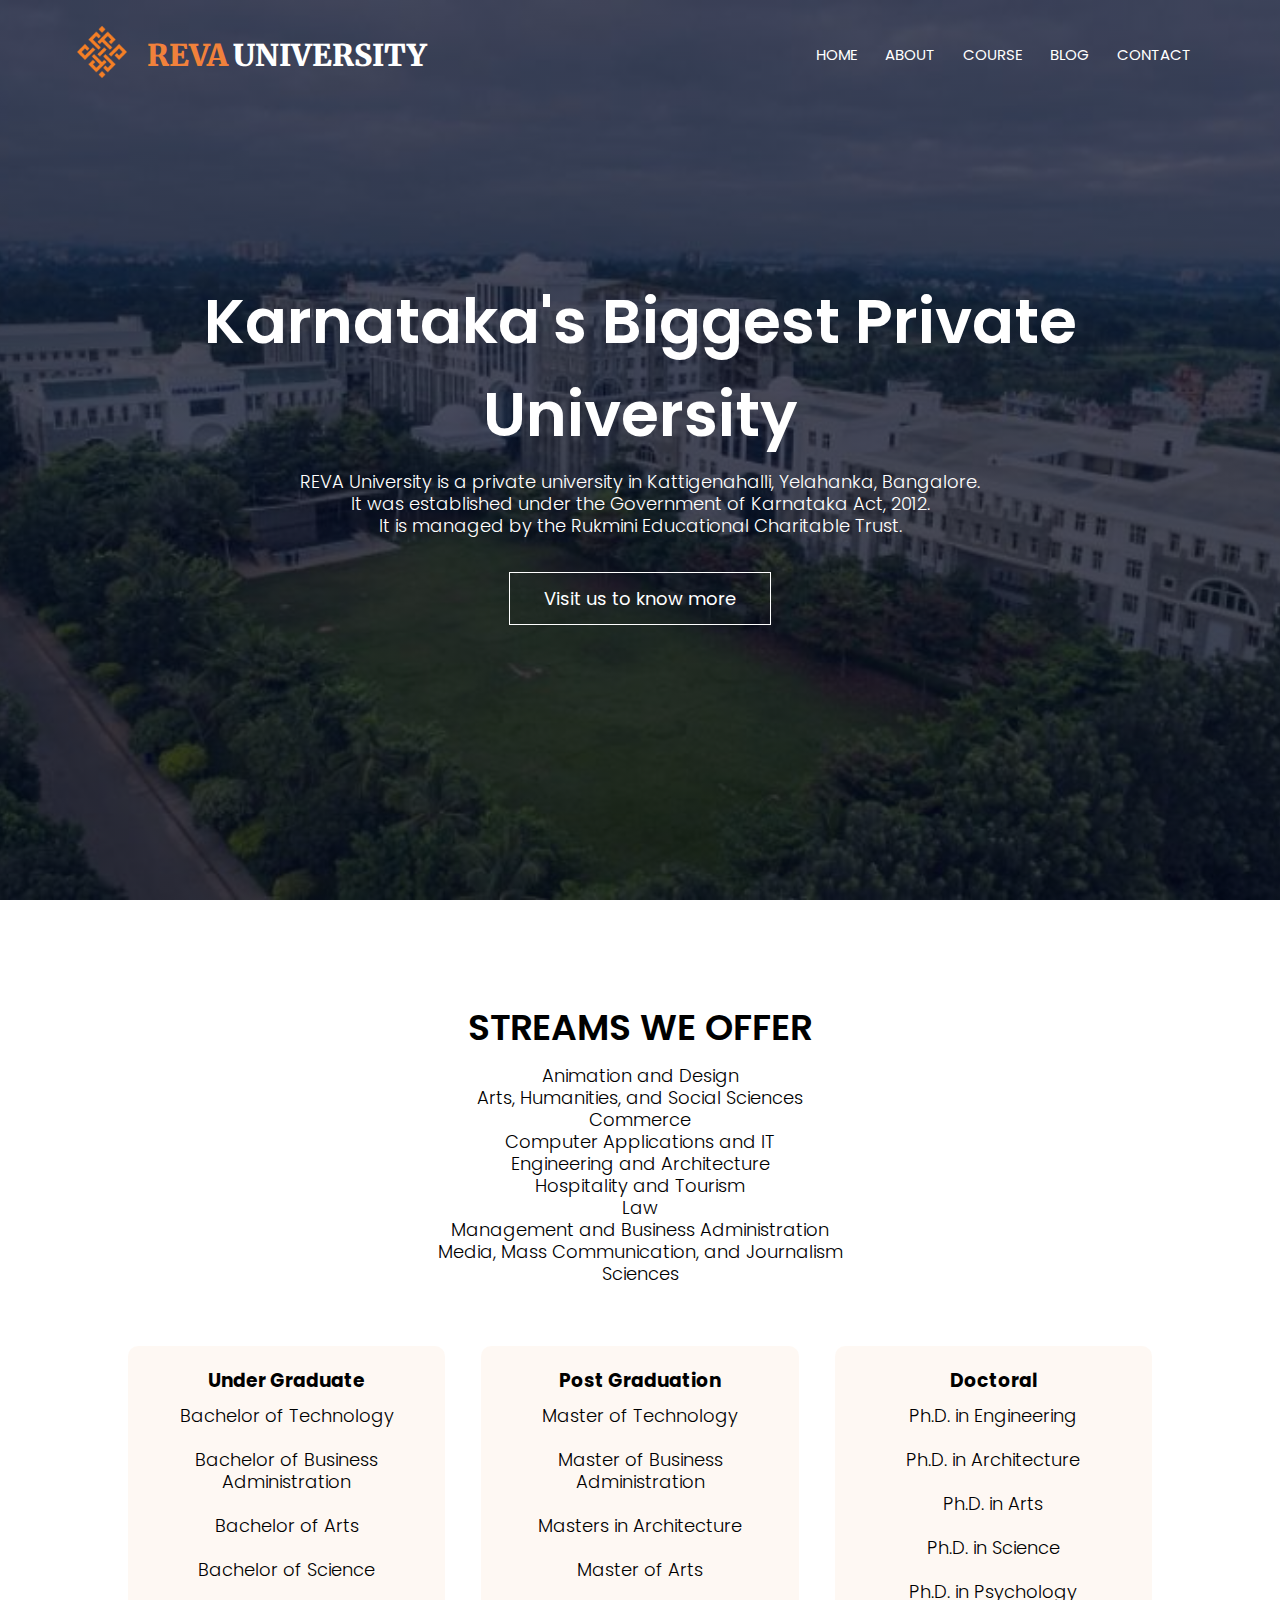
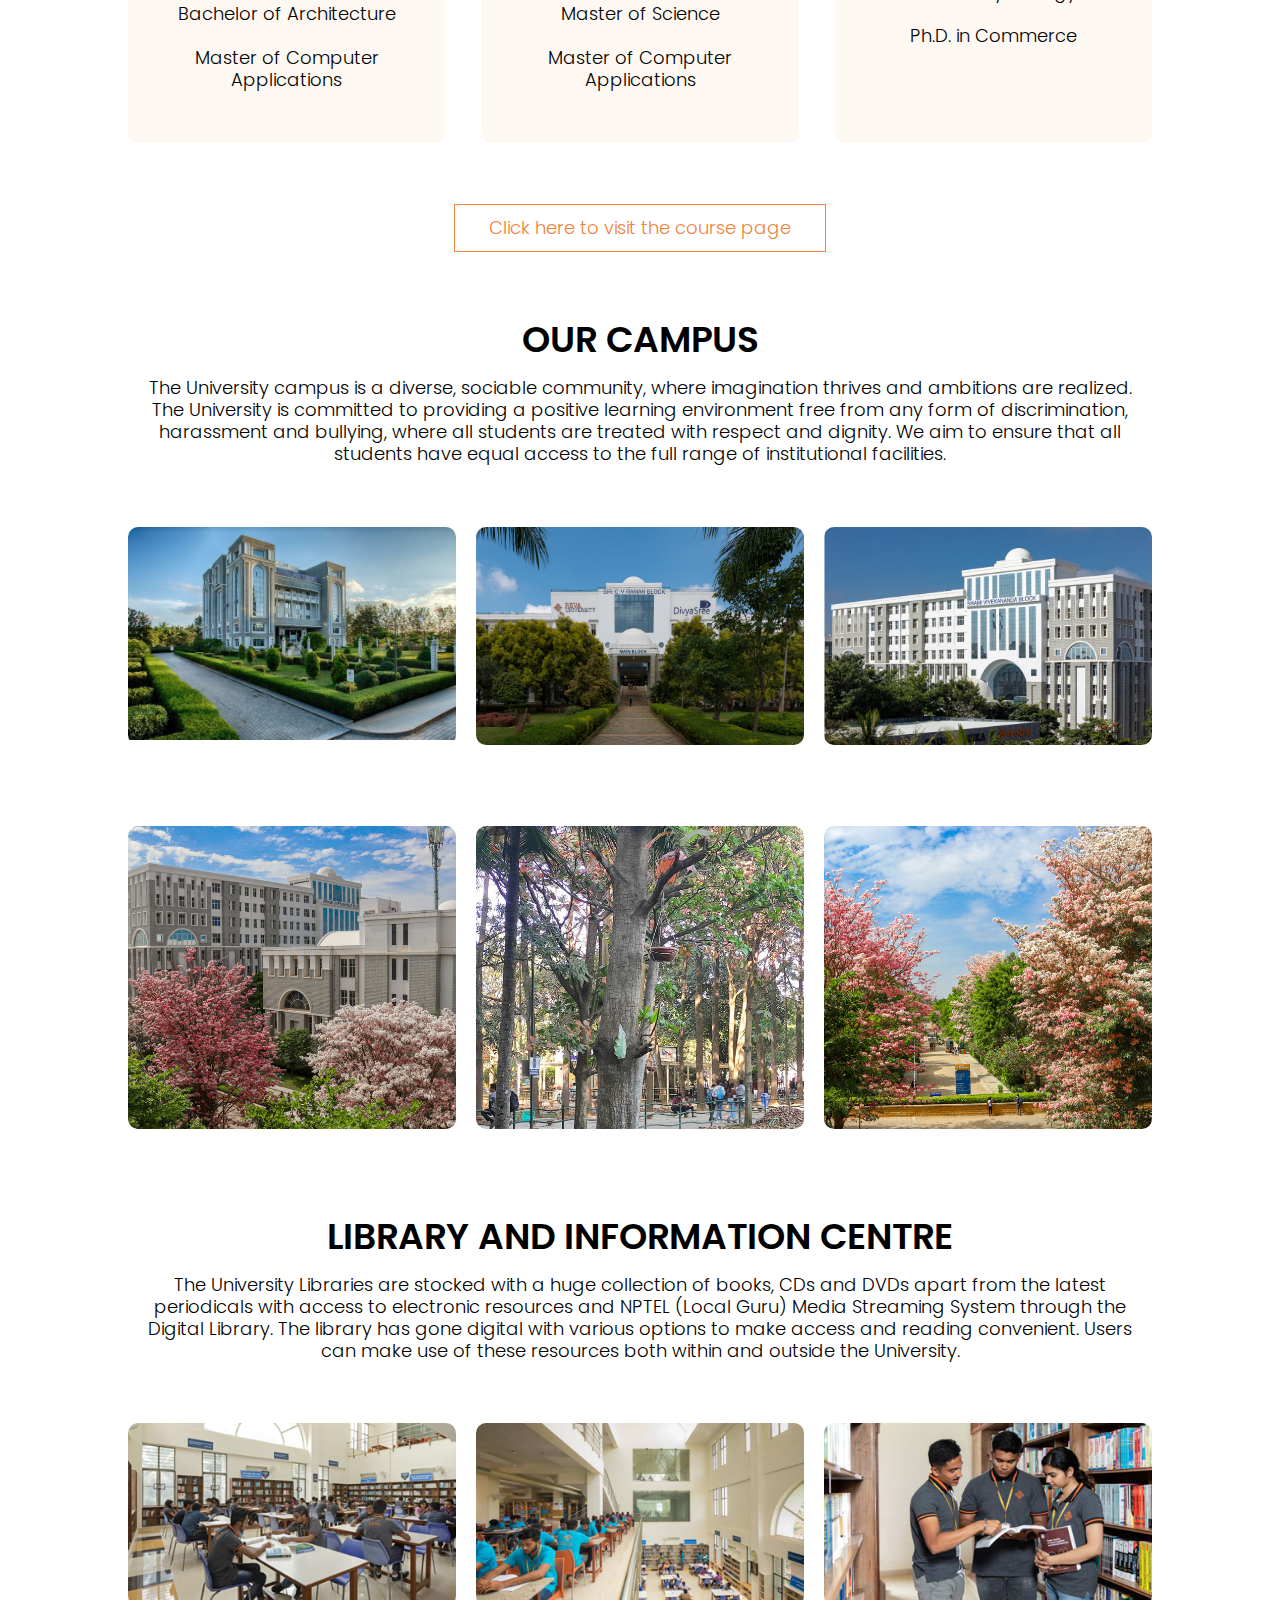
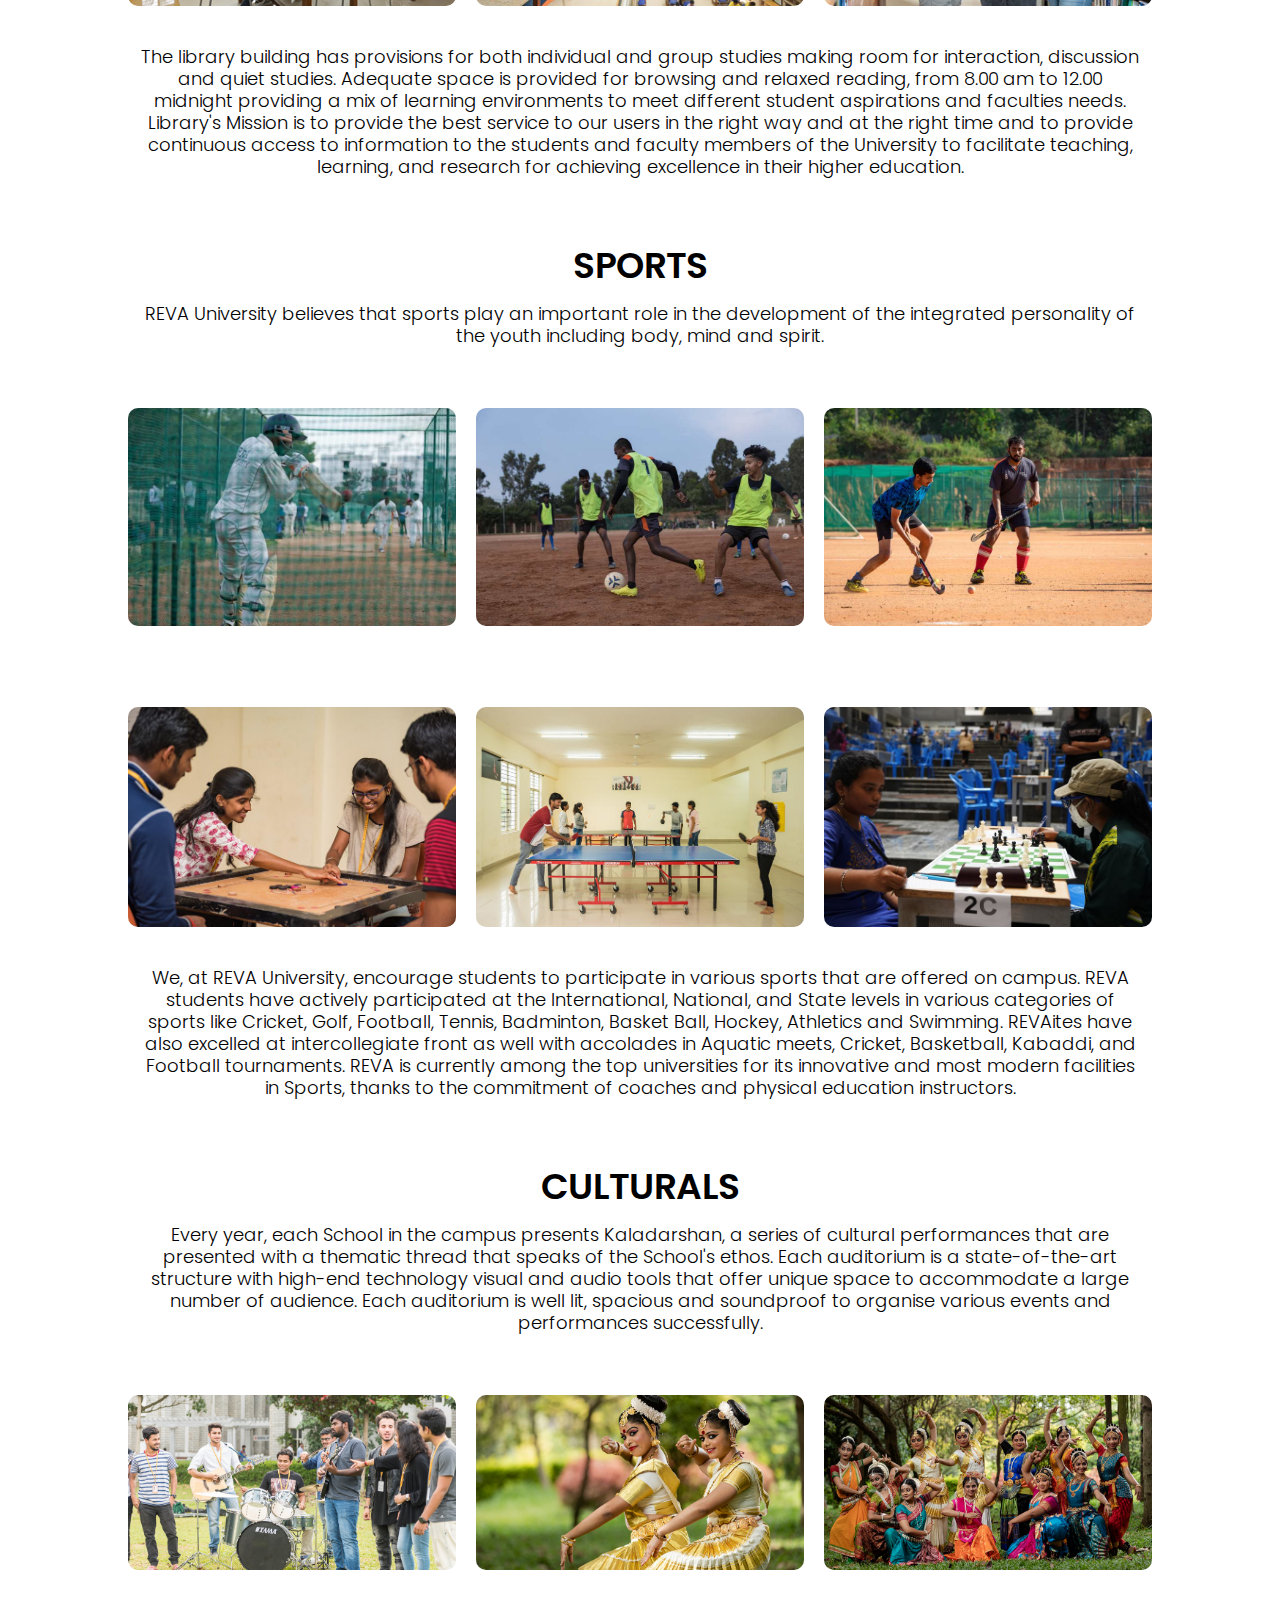
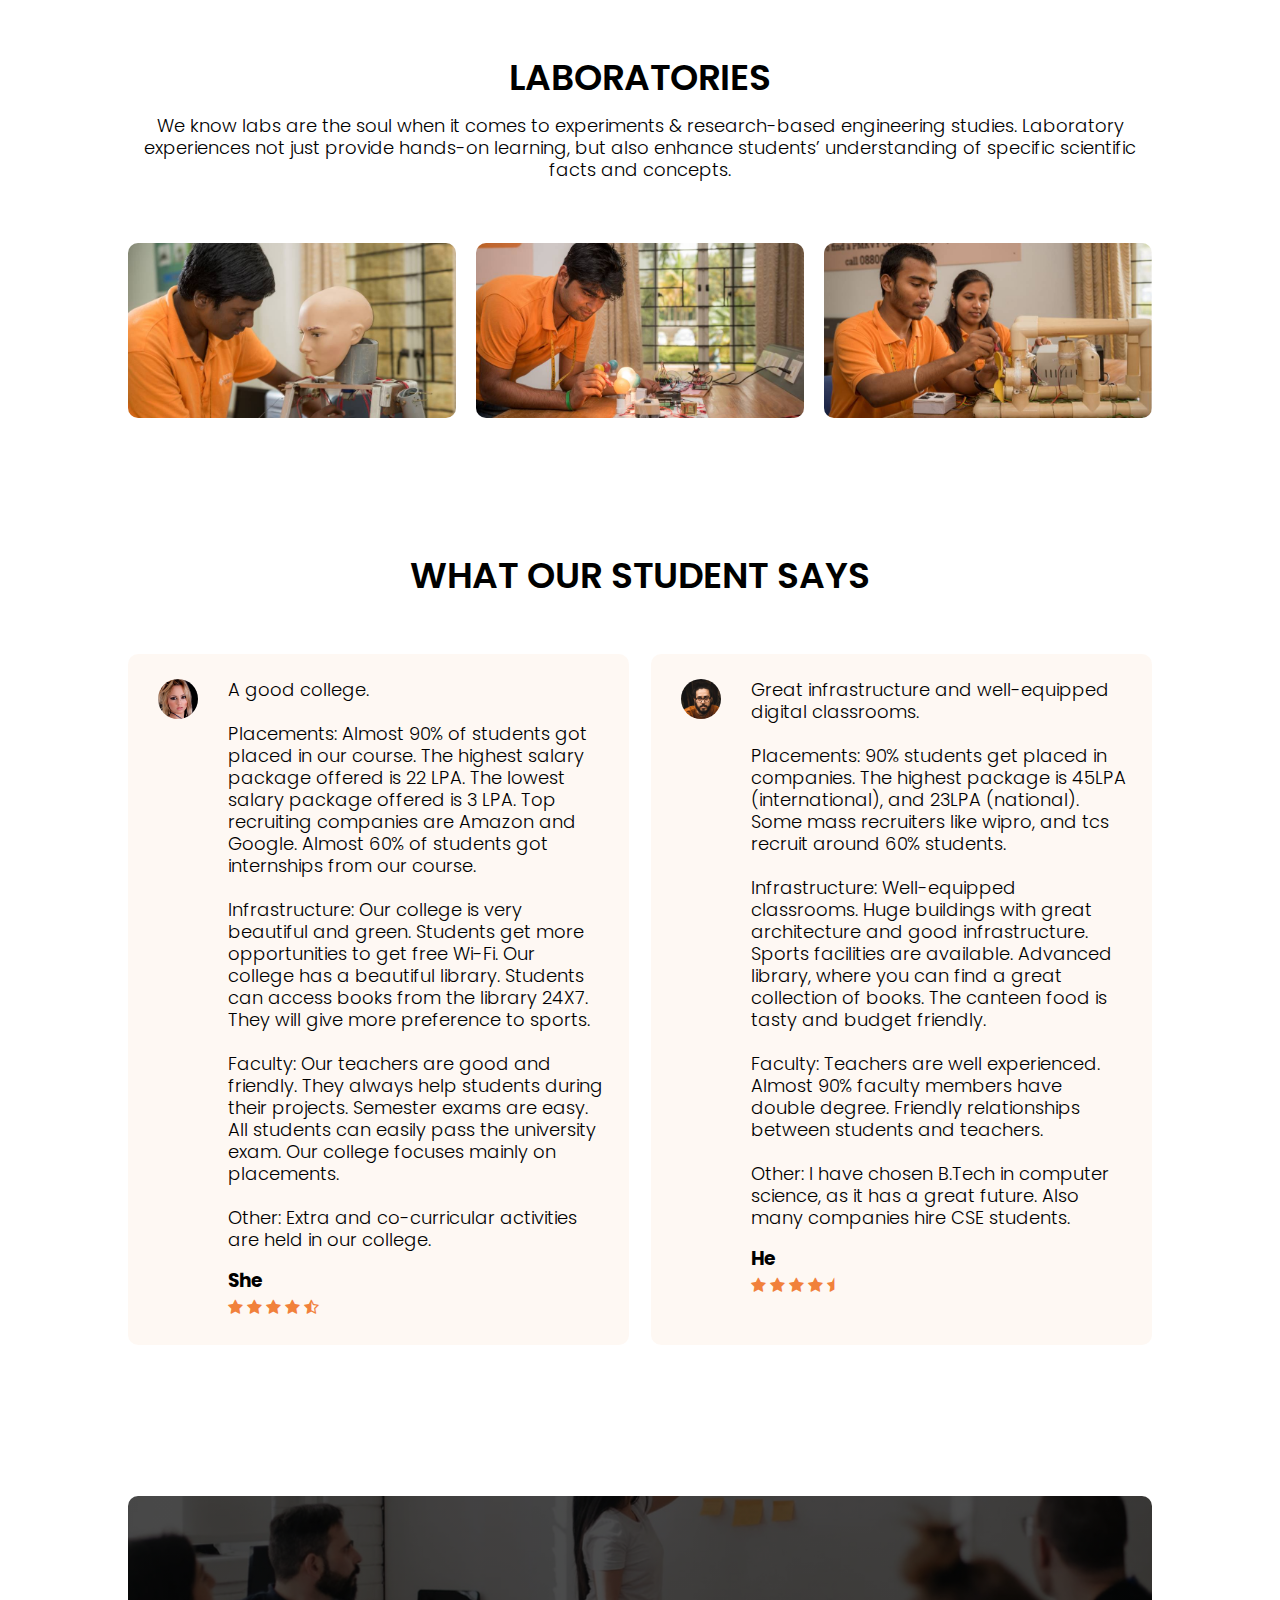
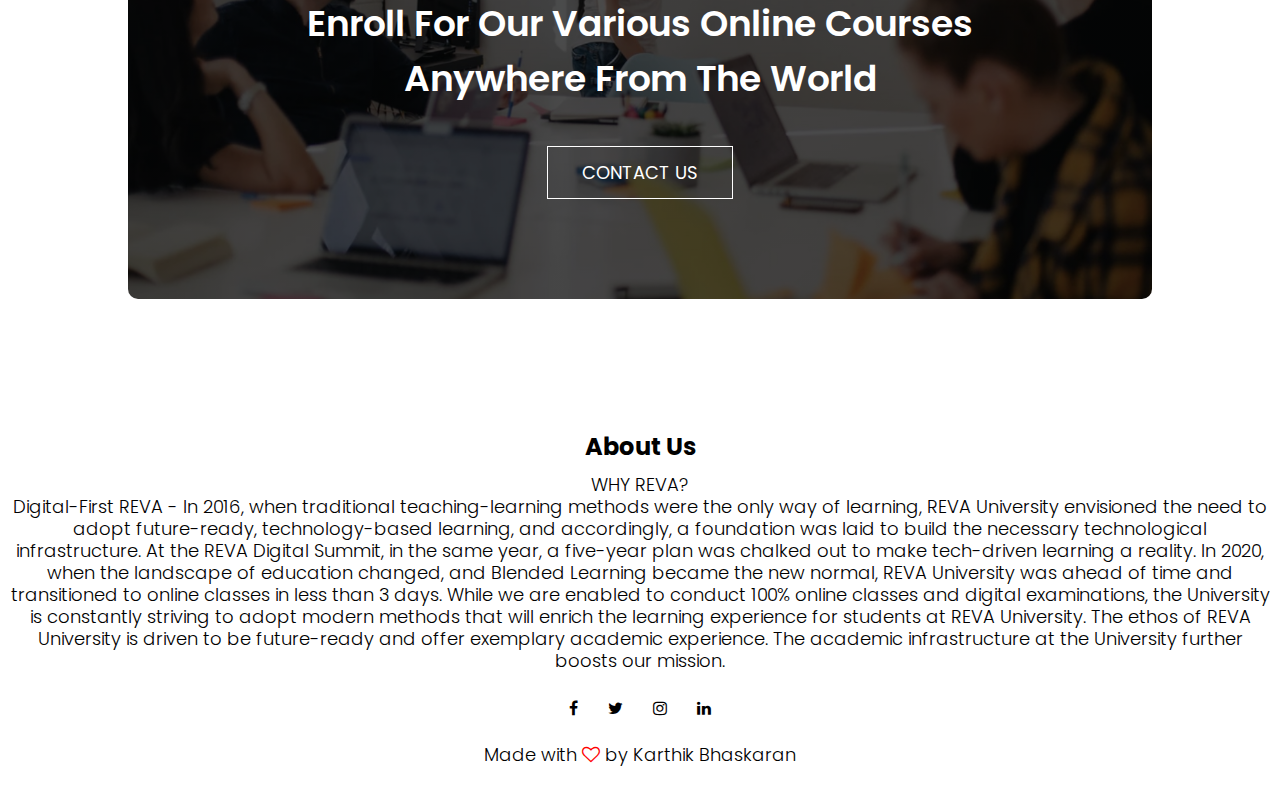
<file: index.html>
<!DOCTYPE html>
<html lang="en">
<head>
  <meta charset="UTF-8">
  <meta http-equiv="X-UA-Compatible" content="IE=edge">
  <meta name="viewport" content="width=device-width, initial-scale=1.0">
  <title>REVA UNIVERSITY</title>
  <link rel="stylesheet" href="style.css"> 
  <link rel="icon" href="./images/favicon.ico">
  <link rel="preconnect" href="https://fonts.googleapis.com">
  <link rel="preconnect" href="https://fonts.gstatic.com" crossorigin>
  <link href="https://fonts.googleapis.com/css2?family=Poppins:wght@100;300;400;600;700&display=swap" rel="stylesheet">
  <link href="https://fonts.googleapis.com/css2?family=Merriweather:wght@700&family=Poppins:wght@100;300;400;600;700&display=swap" rel="stylesheet">
  <link rel="stylesheet" href="https://stackpath.bootstrapcdn.com/font-awesome/4.7.0/css/font-awesome.min.css">
</head>

<body>


<!-------------SECTION 1 HOME PAGE------------->

  <section class="header"> 
    <nav>
      <a href="index.html"><img src="images/logo1.png" alt="logo"></a>

      <div>
        <a  class="ru" href=""><p  class="ru">REVA<span>UNIVERSITY</span></p></a>
      </div>

      <div class="nav-links" id="navLinks">
        <i class="fa fa-times" onclick="hideMenu()"></i>
        <ul>
          <li><a href="index.html">HOME</a></li>
          <li><a href="about.html">ABOUT</a></li>
          <li><a href="course.html">COURSE</a></li>
          <li><a href="blog.html">BLOG</a></li>
          <li><a href="contact.html">CONTACT</a></li>
        </ul>
      </div>

      <i class="fa fa-bars" onclick="showMenu()"></i>
    </nav>

    <div class="text-box">
      <h1>Karnataka's Biggest Private University</h1>
      <p>
        REVA University is a private university in Kattigenahalli, Yelahanka, Bangalore. 
        <br> 
        It was established under the Government of Karnataka Act, 2012. 
        <br> 
        It is managed by the Rukmini Educational Charitable Trust.
      </p>
      <br>
      <a href="https://www.reva.edu.in/?utm_source=Google&utm_medium=Local+Listing&utm_campaign=Website" class="hero-btn">Visit us to know more</a>
    </div>

  </section>


<!-------------SECTION 2 COURSE------------->

  <section class="stream">
    <h1>STREAMS WE OFFER</h1>
    <p>	Animation and Design <br>	
      Arts, Humanities, and Social Sciences	<br>
      Commerce	<br>
      Computer Applications and IT	<br>
      Engineering and Architecture	<br>
      Hospitality and Tourism	<br>
      Law	<br>
      Management and Business Administration	<br>
      Media, Mass Communication, and Journalism	<br>
      Sciences</p>

      <div class="row">

        <div class="stream-col">
          <h3>Under Graduate</h3>
          <p>
            Bachelor of Technology <br><br>
            Bachelor of Business Administration <br><br>
            Bachelor of Arts <br><br>
            Bachelor of Science <br><br>
            Bachelor of Architecture <br><br>
            Master of Computer Applications
          </p>
        </div>

        <div class="stream-col">
          <h3>Post Graduation</h3>
          <p>
            Master of Technology <br><br>
            Master of Business Administration <br><br>
            Masters in Architecture <br><br>
            Master of Arts <br><br>
            Master of Science <br><br>
            Master of Computer Applications <br><br>
        </div>

        <div class="stream-col">
          <h3>Doctoral</h3>
          <p>
            Ph.D. in Engineering <br><br>
            Ph.D. in Architecture <br><br>
            Ph.D. in Arts <br><br>
            Ph.D. in Science <br><br>
            Ph.D. in Psychology <br><br>
            Ph.D. in Commerce <br> <br> <br>
          </p>
        </div>

      </div>
      
      <p>
        <a href="https://www.reva.edu.in/course-list/undergraduate-programmes" class="hero-btn red-btn">Click here to visit the course page</a>
      </p>

  </section>


<!-------------SECTION 3 CAMPUS------------->

  <section class="campus">
    <h1>OUR CAMPUS</h1>
    <p>
      The University campus is a diverse, sociable community, where imagination thrives and ambitions are realized.
      The University is committed to providing a positive learning environment free from any form of discrimination, harassment and bullying, where all students are treated with respect and dignity. 
      We aim to ensure that all students have equal access to the full range of institutional facilities.
    </p>

    <div class="row">

      <div class="campus-col">
        <img src="images/admblock.jpg" alt="Administration Block">
        <div class="layer">
          <h3>
            Administration Block
          </h3>
        </div>

      </div>

      <div class="campus-col">
        <img src="images/cvblock.jpg" alt="CV Raman Block">
        <div class="layer">
        <h3>
          CV Raman Block
        </h3>
        </div>
      </div>

      <div class="campus-col">
        <img src="images/svblock.jpg" alt="SV Blockk">
        <div class="layer">
        <h3>
          Swami Vivekananda Block
        </h3>
        </div>
      </div>

    </div>

    <div class="row">
      <div class="campus-col">
        <img src="images/infra.jpg">
        <div class="layer"></div>
      </div>

      <div class="campus-col">
        <img src="images/infra1.jpg">
        <div class="layer"></div>
      </div>

      <div class="campus-col">
        <img src="images/infra2.jpg">
        <div class="layer"> </div>
      </div>

    </div>

  </section>


<!-------------SECTION 4 FACILITIES------------->

  <section class="library">
    <h1>LIBRARY AND INFORMATION CENTRE</h1>
    <p>
      The University Libraries are stocked with a huge collection of books, CDs and DVDs apart from the latest periodicals with access to electronic resources and NPTEL (Local Guru) Media Streaming System through the Digital Library. The library has gone digital with various options to make access and reading convenient. Users can make use of these resources both within and outside the University.
    </p>
 
    <div class="row">
      <div class="library-col">
        <img src="images/library.jpg">
        <div class="layer">
        </div>
      </div>
  
      <div class="library-col">
        <img src="images/library1.jpg">
        <div class="layer">
        </div>
      </div>
  
      <div class="library-col">
        <img src="images/library2.jpg">
        <div class="layer">
        </div>
      </div>

    </div>
    <p>
      The library building has provisions for both individual and group studies making room for interaction, discussion and quiet studies. Adequate space is provided for browsing and relaxed reading, from 8.00 am to 12.00 midnight providing a mix of learning environments to meet different student aspirations and faculties needs.   Library's Mission is to provide the best service to our users in the right way and at the right time and to provide continuous access to information to the students and faculty members of the University to facilitate teaching, learning, and research for achieving excellence in their higher education.
    </p>

  </section>


<!-------------SECTION 5  OUTDOOR SPORTS------------->

  <section class="campus">
    <h1>SPORTS</h1>
    <p>
      REVA University believes that sports play an important role in the development of the integrated personality of the youth including body, mind and spirit.
    </p>

    <div class="row">

      <div class="sports-col">
        <img src="images/cricket.jpg">
        <div class="layer">
          <h3>
            CRICKET
          </h3>
        </div>
      </div>

      <div class="campus-col">
        <img src="images/football.jpg">
        <div class="layer">
        <h3>
          FOOTBALL
        </h3>
        </div>
      </div>

      <div class="campus-col">
        <img src="images/hockey.jpg">
        <div class="layer">
        <h3>
          HOCKEY
        </h3>
        </div>
      </div>

    </div>


<!-------------SECTION 5 INDOOR SPORTS------------->

    <div class="row">
      <div class="sports-col">
        <img src="images/carrom.png">
        <div class="layer">
          <h3>
            CARROM
          </h3>
        </div>
      </div>

      <div class="campus-col">
        <img src="images/tabletennis.png">
        <div class="layer">
        <h3>
          TABLE TENNIS
        </h3>
        </div>
      </div>

      <div class="campus-col">
        <img src="images/chess.jpg">
        <div class="layer">
        <h3>
          CHESS
        </h3>
        </div>

      </div>

    </div>

    <p>We, at REVA University, encourage students to participate in various sports that are offered on campus. REVA students have actively participated at the International, National, and State levels in various categories of sports like Cricket, Golf, Football, Tennis, Badminton, Basket Ball, Hockey, Athletics and Swimming. REVAites have also excelled at intercollegiate front as well with accolades in Aquatic meets, Cricket, Basketball, Kabaddi, and Football tournaments. REVA is currently among the top universities for its innovative and most modern facilities in Sports, thanks to the commitment of coaches and physical education instructors.</p>

  </section>


<!-------------SECTION 6 CULTURALS------------->

   <section class="culturals">
    <h1>CULTURALS</h1>
    <p>Every year, each School in the campus presents Kaladarshan, a series of cultural performances that are presented with a thematic thread that speaks of the School's ethos. Each auditorium is a state-of-the-art structure with high-end technology visual and audio tools that offer unique space to accommodate a large number of audience. Each auditorium is well lit, spacious and soundproof to organise various events and performances successfully.</p>

    <div class="row">

      <div class="culturals-col">
        <img src="images/cul.png">
        <div class="layer">
        </div></div>

      <div class="culturals-col">
        <img src="images/cul1.png">
        <div class="layer">
        </div></div>

      <div class="culturals-col">
        <img src="images/cul3.png">
        <div class="layer">
        </div></div>

    </div>

  </section>

  
<!-------------SECTION 7 LABORATORIES------------->

     <section class="labs">
      <h1>LABORATORIES</h1>
      <p>We know labs are the soul when it comes to experiments & research-based engineering studies. Laboratory experiences not just provide hands-on learning, but also enhance students’ understanding of specific scientific facts and concepts.</p>
  
      <div class="row">
  
        <div class="labs-col">
          <img src="images/lab.jpg">
          <div class="layer">
          </div></div>
  
        <div class="labs-col">
          <img src="images/lab1.jpg">
          <div class="layer">
          </div></div>
  
        <div class="labs-col">
          <img src="images/lab2.jpg">
          <div class="layer">
          </div></div>
      </div>

    </section>



<!-------------SECTION 8 TESTIMONIALS------------->

  <section class="testimonials"> 
    <h1>WHAT OUR STUDENT SAYS</h1>
    <div class="row">
      <div class="testimonials-col">
        <img src="images/user1.jpg">
        <div>
          <p>
            A good college. <br><br>

            Placements: Almost 90% of students got placed in our course. The highest salary package offered is 22 LPA. The lowest salary package offered is 3 LPA. Top recruiting companies are Amazon and Google. Almost 60% of students got internships from our course. <br><br>

            Infrastructure: Our college is very beautiful and green. Students get more opportunities to get free Wi-Fi. Our college has a beautiful library. Students can access books from the library 24X7. They will give more preference to sports. <br><br>

            Faculty: Our teachers are good and friendly. They always help students during their projects. Semester exams are easy. All students can easily pass the university exam. Our college focuses mainly on placements. <br><br>

            Other: Extra and co-curricular activities are held in our college.
          </p>
          <h3>She</h3>
          <i class="fa fa-star"></i>
          <i class="fa fa-star"></i>
          <i class="fa fa-star"></i>
          <i class="fa fa-star"></i>
          <i class="fa fa-star-half-o"></i>
        </div>

      </div>

      <div class="testimonials-col">
        <img src="images/user2.jpg">
        <div>
          <p>
            Great infrastructure and well-equipped digital classrooms. <br><br>

            Placements: 90% students get placed in companies. The highest package is 45LPA (international), and 23LPA (national). Some mass recruiters like wipro, and tcs recruit around 60% students. <br><br>
            
            Infrastructure: Well-equipped classrooms. Huge buildings with great architecture and good infrastructure. Sports facilities are available. Advanced library, where you can find a great collection of books. The canteen food is tasty and budget friendly.<br><br>
            
            Faculty: Teachers are well experienced. Almost 90% faculty members have double degree. Friendly relationships between students and teachers. <br><br>
            
            Other: I have chosen B.Tech in computer science, as it has a great future. Also many companies hire CSE students.
          </p>
          <h3>He</h3>
          <i class="fa fa-star"></i>
          <i class="fa fa-star"></i>
          <i class="fa fa-star"></i>
          <i class="fa fa-star"></i>
          <i class="fa fa-star-half"></i>
        </div>

      </div>
    
    </div>

  </section>


<!-------------SECTION 9 CALL TO ACTION------------->

  <section class="cta">
    <h1>Enroll For Our Various Online Courses <br> Anywhere From The World</h1>
    <a href="https://www.reva.edu.in/course-list/certification-programmes" class="hero-btn" >CONTACT US</a>
  </section>


<!-------------SECTION 10 FOOTER------------->

    <section class="footer">
      <h2>About Us</h2>
      <p>
        WHY REVA? <br>
        Digital-First REVA -
        In 2016, when traditional teaching-learning methods were the only way of learning, REVA University envisioned the need to adopt future-ready, technology-based learning, and accordingly, a foundation was laid to build the necessary technological infrastructure. At the REVA Digital Summit, in the same year, a five-year plan was chalked out to make tech-driven learning a reality. In 2020, when the landscape of education changed, and Blended Learning became the new normal, REVA University was ahead of time and transitioned to online classes in less than 3 days. While we are enabled to conduct 100% online classes and digital examinations, the University is constantly striving to adopt modern methods that will enrich the learning experience for students at REVA University. The ethos of REVA University is driven to be future-ready and offer exemplary academic experience. The academic infrastructure at the University further boosts our mission.
      </p>

      <div class="icons">
        <i class="fa fa-facebook"></i>
        <i class="fa fa-twitter"></i>
        <i class="fa fa-instagram"></i>
        <i class="fa fa-linkedin"></i>
      </div>

      <p>Made with <i class="fa fa-heart-o"></i> by Karthik Bhaskaran</p>
 
    </section>


<!----------JAVASCRIPT FOR TOGGLE MENU ------------->

  <script>

    var navLinks = document.getElementById("navLinks");

    function showMenu(){
      navLinks.style.right="0";
    }

    function hideMenu(){
      navLinks.style.right="-200px";
    }

  </script>


</body>

</html>
</file>
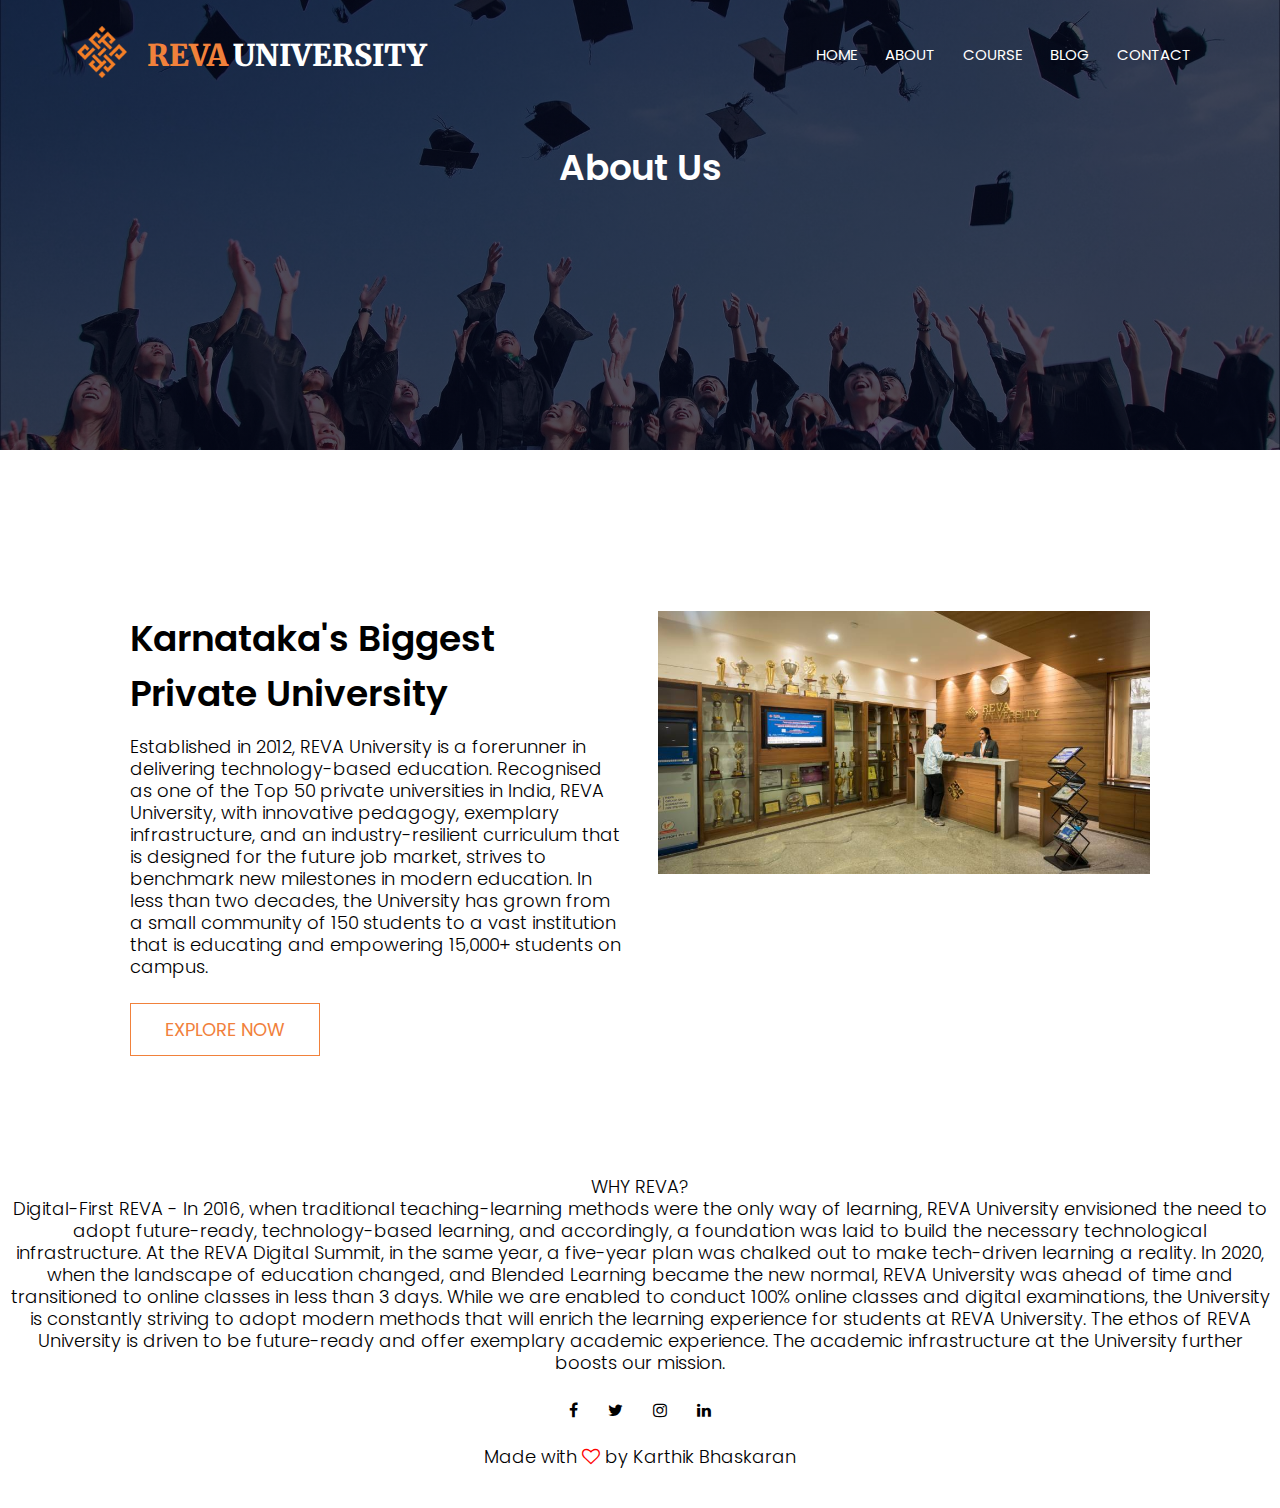
<file: about.html>
<!DOCTYPE html>
<html lang="en">
<head>
  <meta charset="UTF-8">
  <meta http-equiv="X-UA-Compatible" content="IE=edge">
  <meta name="viewport" content="width=device-width, initial-scale=1.0">
  <title>REVA UNIVERSITY</title>
  <link rel="stylesheet" href="style.css"> 
  <link rel="icon" href="./images/favicon.ico">
  <link rel="preconnect" href="https://fonts.googleapis.com">
  <link rel="preconnect" href="https://fonts.gstatic.com" crossorigin>
  <link href="https://fonts.googleapis.com/css2?family=Poppins:wght@100;300;400;600;700&display=swap" rel="stylesheet">
  <link href="https://fonts.googleapis.com/css2?family=Merriweather:wght@700&family=Poppins:wght@100;300;400;600;700&display=swap" rel="stylesheet">
  <link rel="stylesheet" href="https://stackpath.bootstrapcdn.com/font-awesome/4.7.0/css/font-awesome.min.css">
</head>

<body>


<!-------------SECTION 1 HOME PAGE------------->

  <section class="sub-header"> 
    <nav>
      <a href="index.html"><img src="images/logo1.png" alt="logo"></a>
      <div>
        <a  class="ru" href=""><p  class="ru">REVA<span>UNIVERSITY</span></p></a>
      </div>
      <div class="nav-links" id="navLinks">
        <i class="fa fa-times" onclick="hideMenu()"></i>
        <ul>
          <li><a href="index.html">HOME</a></li>
          <li><a href="about.html">ABOUT</a></li>
          <li><a href="course.html">COURSE</a></li>
          <li><a href="blog.html">BLOG</a></li>
          <li><a href="contact.html">CONTACT</a></li>
        </ul>
      </div>
      <i class="fa fa-bars" onclick="showMenu()"></i>
    </nav>
    <h1>About Us</h1>

  </section>


<!-------------ABOUT US PAGE------------->

    <section class="about-us">
      <div class="row">

        <div class="about-col">
          <h1>Karnataka's Biggest Private University</h1>
          <p>
            Established in 2012, REVA University is a forerunner in delivering technology-based education.
            Recognised as one of the Top 50 private universities in India, REVA University, with innovative pedagogy, exemplary infrastructure, and an industry-resilient curriculum that is designed for the future job market, strives to benchmark new milestones in modern education. In less than two decades, the University has grown from a small community of 150 students to a vast institution that is educating and empowering 15,000+ students on campus.
          </p>
          <a href="https://www.reva.edu.in/about-university" class="hero-btn red-btn">EXPLORE NOW</a>
        </div>

        <div class="about-col">
          <img src="images/about.jpg">
        </div>

      </div>

    </section>


<!-------------SECTION 10 FOOTER------------->

    <section class="footer">
      <h2></h2>
      <p>
        WHY REVA? <br>
        Digital-First REVA -
        In 2016, when traditional teaching-learning methods were the only way of learning, REVA University envisioned the need to adopt future-ready, technology-based learning, and accordingly, a foundation was laid to build the necessary technological infrastructure. At the REVA Digital Summit, in the same year, a five-year plan was chalked out to make tech-driven learning a reality. In 2020, when the landscape of education changed, and Blended Learning became the new normal, REVA University was ahead of time and transitioned to online classes in less than 3 days. While we are enabled to conduct 100% online classes and digital examinations, the University is constantly striving to adopt modern methods that will enrich the learning experience for students at REVA University. The ethos of REVA University is driven to be future-ready and offer exemplary academic experience. The academic infrastructure at the University further boosts our mission.
      </p>

      <div class="icons">
        <i class="fa fa-facebook"></i>
        <i class="fa fa-twitter"></i>
        <i class="fa fa-instagram"></i>
        <i class="fa fa-linkedin"></i>
      </div>

      <p>Made with <i class="fa fa-heart-o"></i> by Karthik Bhaskaran</p>
 
    </section>


<!----------JAVASCRIPT FOR TOGGLE MENU ------------->

  <script>

    var navLinks = document.getElementById("navLinks");

    function showMenu(){
      navLinks.style.right="0";
    }

    function hideMenu(){
      navLinks.style.right="-200px";
    }

  </script>


</body>

</html>
</file>
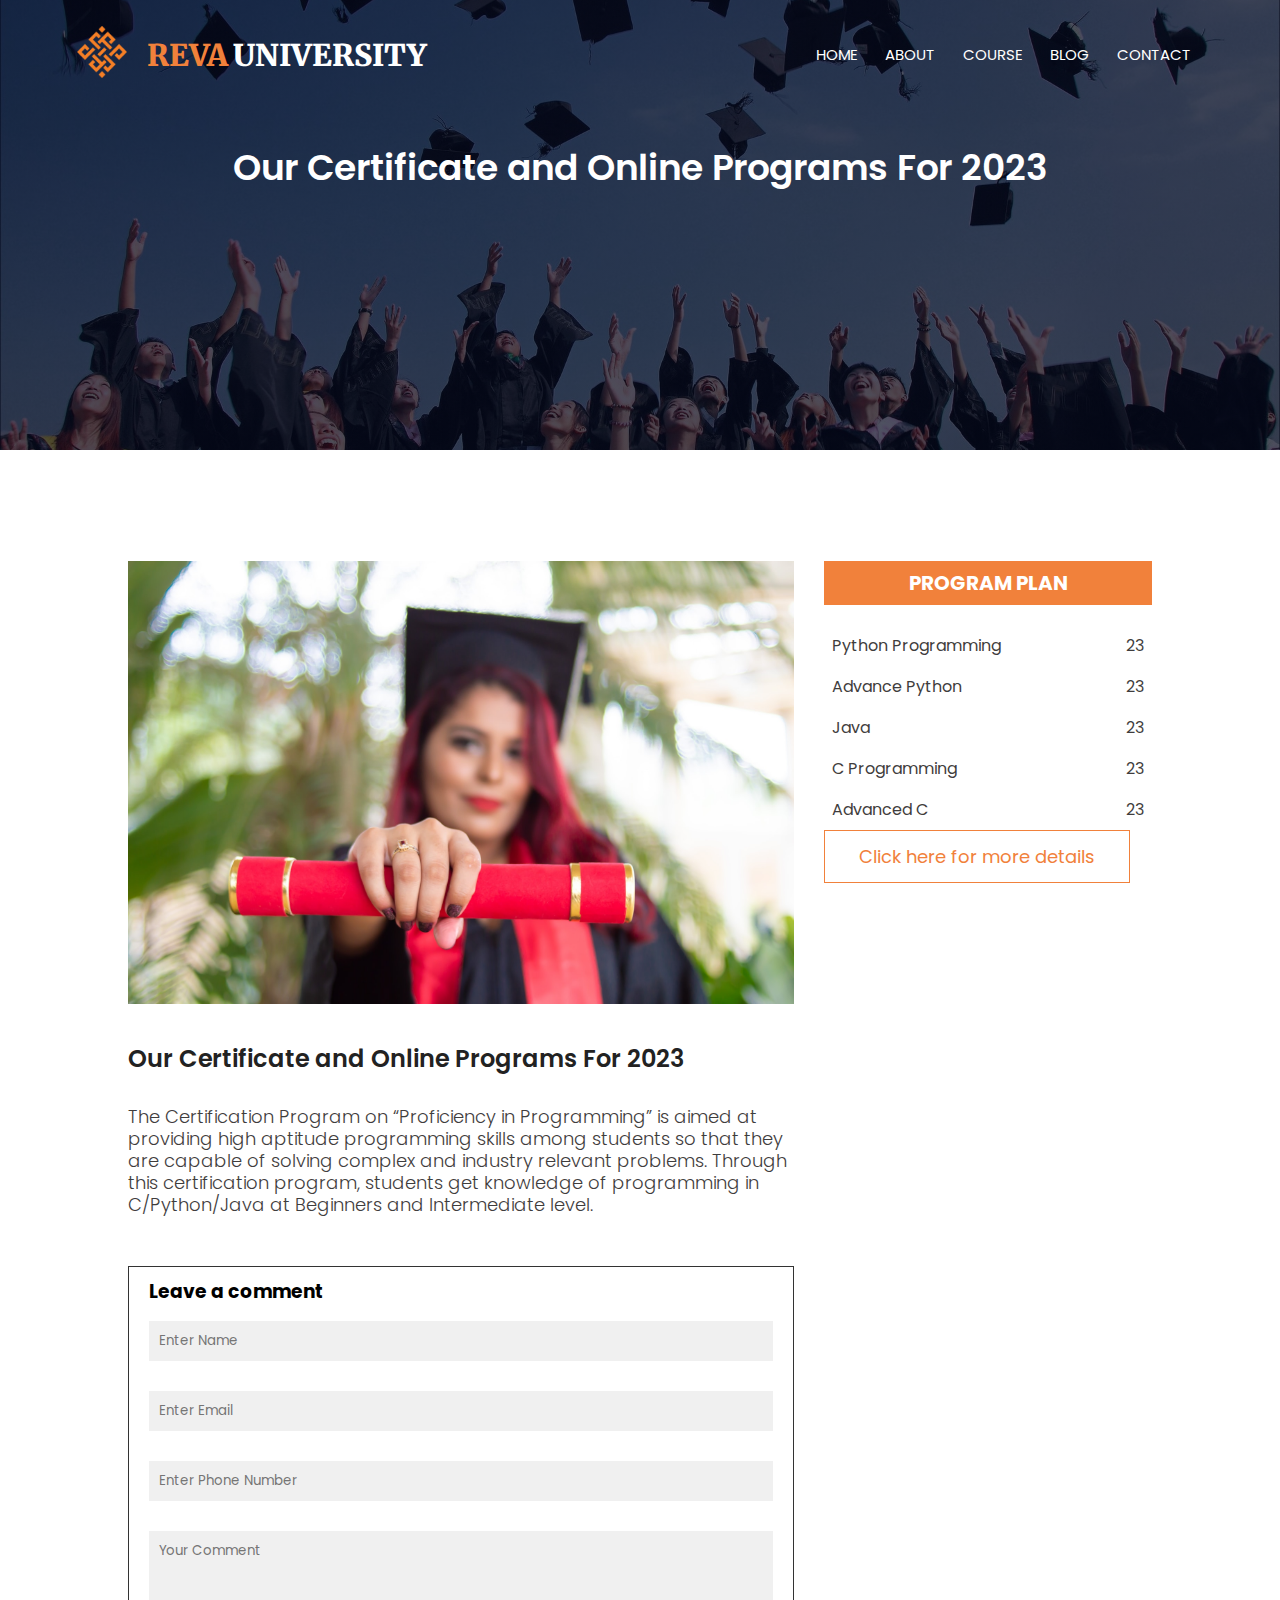
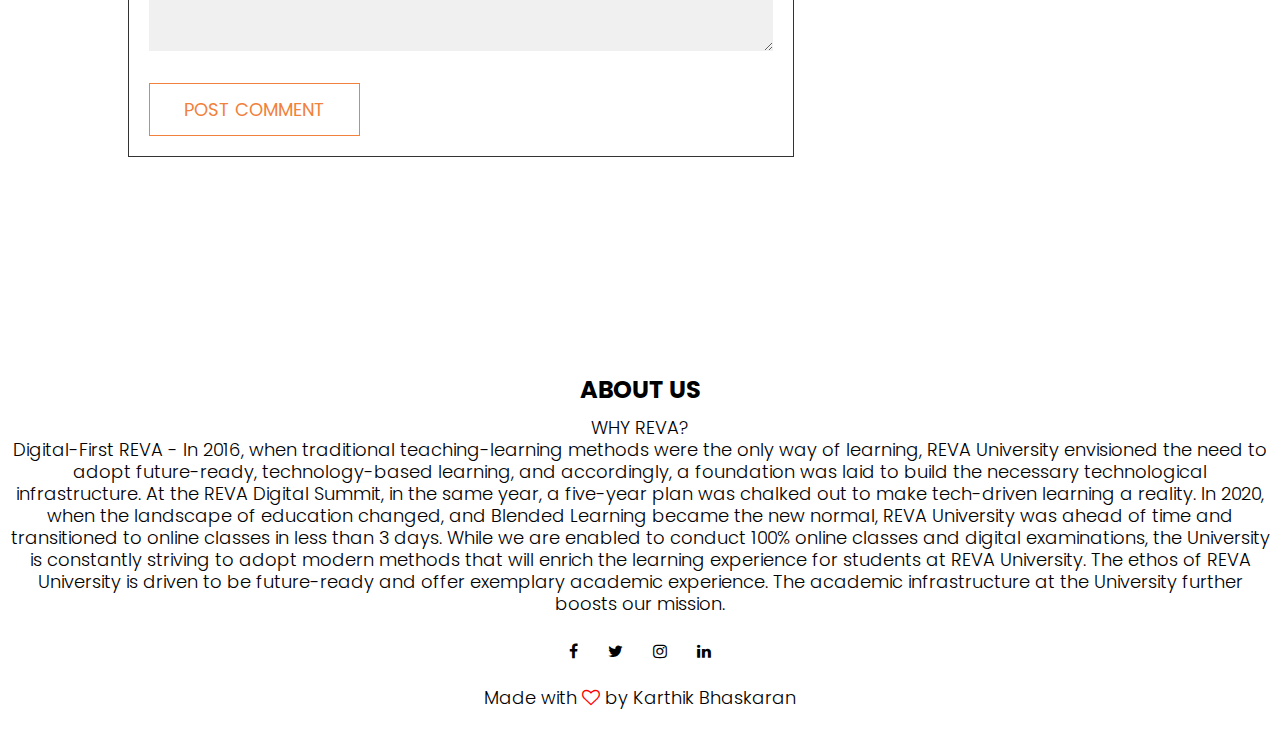
<file: blog.html>
<!DOCTYPE html>
<html lang="en">
<head>
  <meta charset="UTF-8">
  <meta http-equiv="X-UA-Compatible" content="IE=edge">
  <meta name="viewport" content="width=device-width, initial-scale=1.0">
  <title>REVA UNIVERSITY</title>
  <link rel="stylesheet" href="style.css"> 
  <link rel="icon" href="./images/favicon.ico">
  <link rel="preconnect" href="https://fonts.googleapis.com">
  <link rel="preconnect" href="https://fonts.gstatic.com" crossorigin>
  <link href="https://fonts.googleapis.com/css2?family=Poppins:wght@100;300;400;600;700&display=swap" rel="stylesheet">
  <link href="https://fonts.googleapis.com/css2?family=Merriweather:wght@700&family=Poppins:wght@100;300;400;600;700&display=swap" rel="stylesheet">
  <link rel="stylesheet" href="https://stackpath.bootstrapcdn.com/font-awesome/4.7.0/css/font-awesome.min.css">
</head>

<body>


<!-------------SECTION 1 HOME PAGE------------->

  <section class="sub-header"> 
    <nav>
      <a href="index.html"><img src="images/logo1.png" alt="logo"></a>
      <div>
        <a  class="ru" href=""><p  class="ru">REVA<span>UNIVERSITY</span></p></a>
      </div>
      <div class="nav-links" id="navLinks">
        <i class="fa fa-times" onclick="hideMenu()"></i>
        <ul>
          <li><a href="index.html">HOME</a></li>
          <li><a href="about.html">ABOUT</a></li>
          <li><a href="course.html">COURSE</a></li>
          <li><a href="blog.html">BLOG</a></li>
          <li><a href="contact.html">CONTACT</a></li>
        </ul>
      </div>
      <i class="fa fa-bars" onclick="showMenu()"></i>
    </nav>
    <h1>Our Certificate and Online Programs For 2023</h1>

  </section>


<!-------------BLOG PAGE------------->

    <section class="blog-content">

      <div class="row">
        <div class="blog-left">
          <img src="images/certificate.jpg" alt="">
          <h2>Our Certificate and Online Programs For 2023</h2>
          <p>
            The Certification Program on “Proficiency in Programming” is aimed at providing high aptitude programming skills among students so that they are capable of solving complex and industry relevant problems. Through this certification program, students get knowledge of programming in C/Python/Java at Beginners and Intermediate level.
          </p>


          <div class="comment-box">

            <h3>Leave a comment</h3>

            <form class="comment-form">
              <input type="text" placeholder="Enter Name">
              <input type="email" placeholder="Enter Email">
              <input type="tel" placeholder="Enter Phone Number">
              <textarea cols="10" rows="5" placeholder="Your Comment"></textarea>
              <button type="submit" class="hero-btn red-btn">POST COMMENT</button>
            </form>

          </div>

        </div>

        <div class="blog-right">
          <h3>PROGRAM PLAN</h3>

          <div>
            <span>Python Programming</span>
            <span>23</span>
          </div>

          <div>
            <span>Advance Python</span>
            <span>23</span>
          </div>

          <div>
            <span>Java</span>
            <span>23</span>
          </div>

          <div>
            <span>C Programming</span>
            <span>23</span>
          </div>

          <div>
            <span>Advanced C</span>
            <span>23</span>
          </div>
          <a href="https://www.reva.edu.in/course/certification-on-proficiency-in-programming" class="hero-btn red-btn"> Click here for more details </a>

        </div>

      </div>
      <br><br><br>

    </section>


<!-------------SECTION 10 FOOTER------------->

    <section class="footer">
      <h2>ABOUT US</h2>
      <p>
        WHY REVA? <br>
        Digital-First REVA -
        In 2016, when traditional teaching-learning methods were the only way of learning, REVA University envisioned the need to adopt future-ready, technology-based learning, and accordingly, a foundation was laid to build the necessary technological infrastructure. At the REVA Digital Summit, in the same year, a five-year plan was chalked out to make tech-driven learning a reality. In 2020, when the landscape of education changed, and Blended Learning became the new normal, REVA University was ahead of time and transitioned to online classes in less than 3 days. While we are enabled to conduct 100% online classes and digital examinations, the University is constantly striving to adopt modern methods that will enrich the learning experience for students at REVA University. The ethos of REVA University is driven to be future-ready and offer exemplary academic experience. The academic infrastructure at the University further boosts our mission.
      </p>

      <div class="icons">
        <i class="fa fa-facebook"></i>
        <i class="fa fa-twitter"></i>
        <i class="fa fa-instagram"></i>
        <i class="fa fa-linkedin"></i>
      </div>

      <p>Made with <i class="fa fa-heart-o"></i> by Karthik Bhaskaran</p>
 
    </section>


<!----------JAVASCRIPT FOR TOGGLE MENU ------------->

  <script>

    var navLinks = document.getElementById("navLinks");

    function showMenu(){
      navLinks.style.right="0";
    }

    function hideMenu(){
      navLinks.style.right="-200px";
    }

  </script>


</body>

</html>
</file>
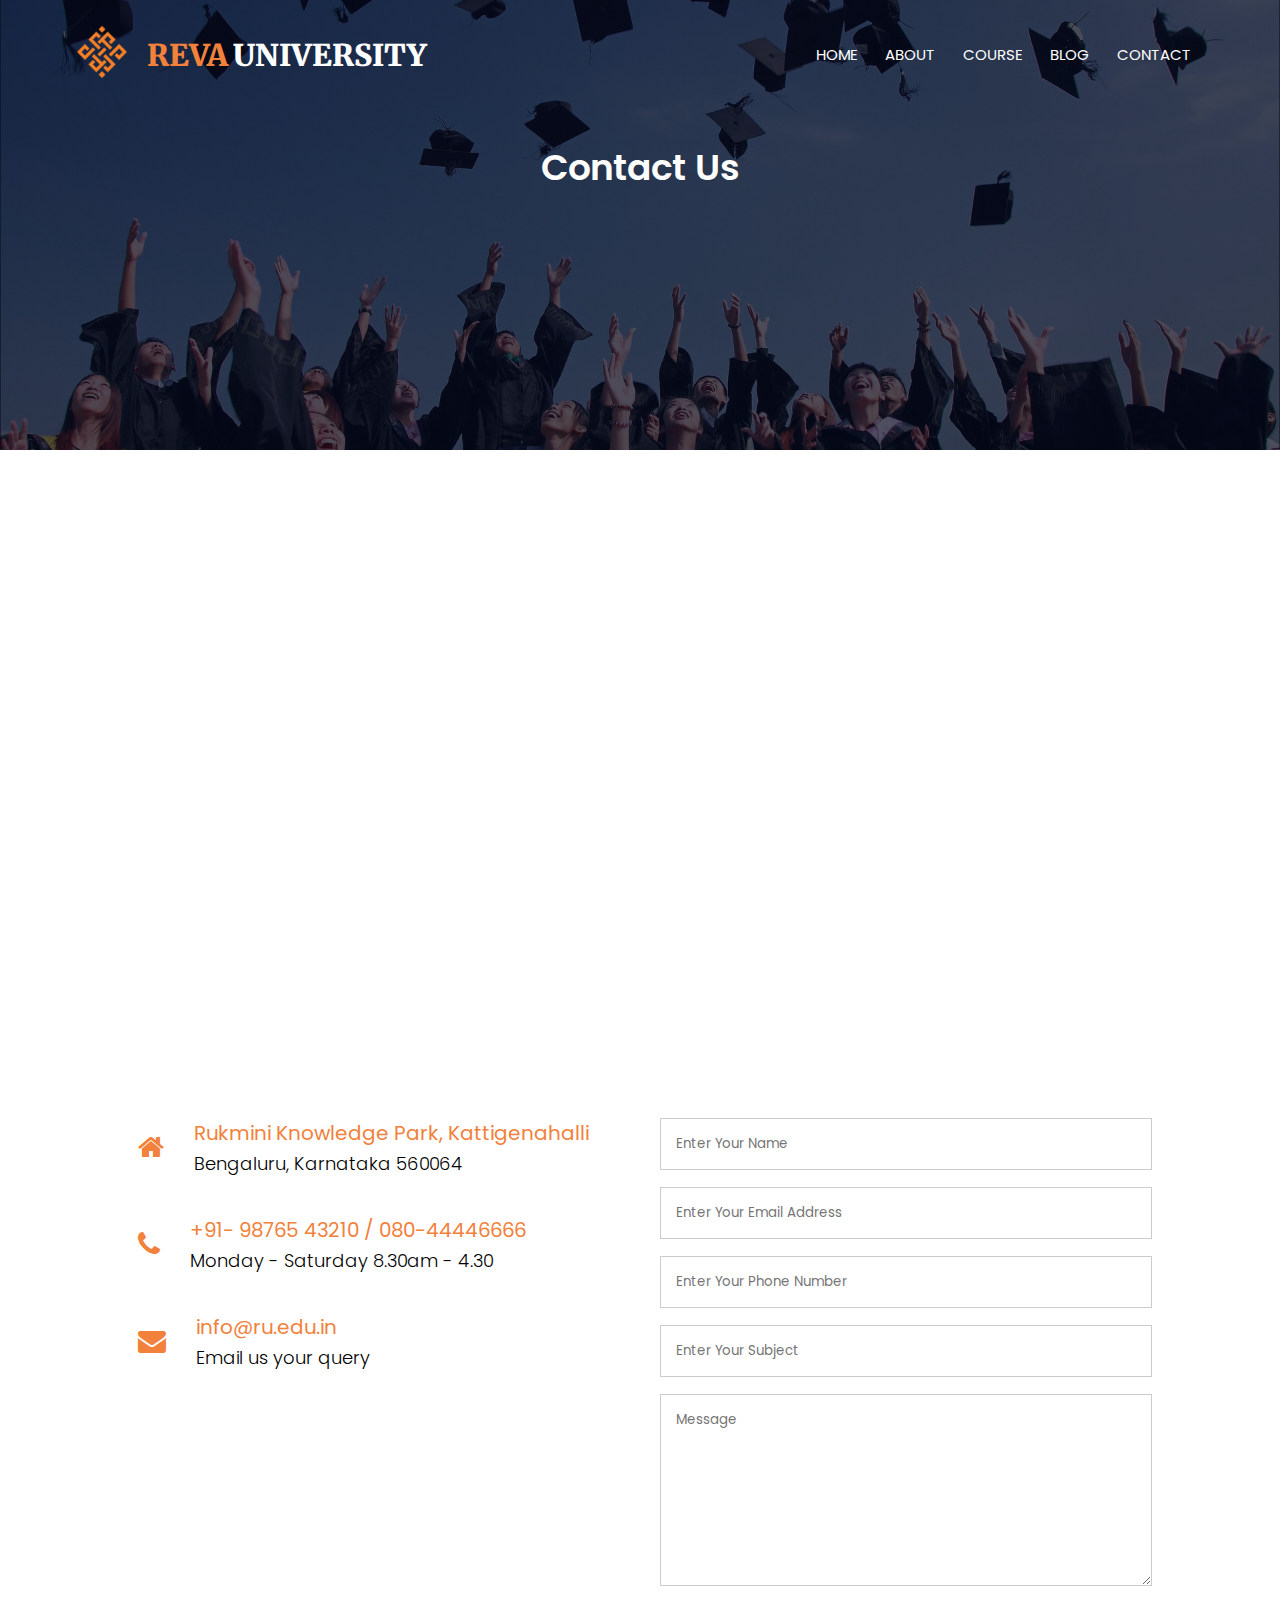
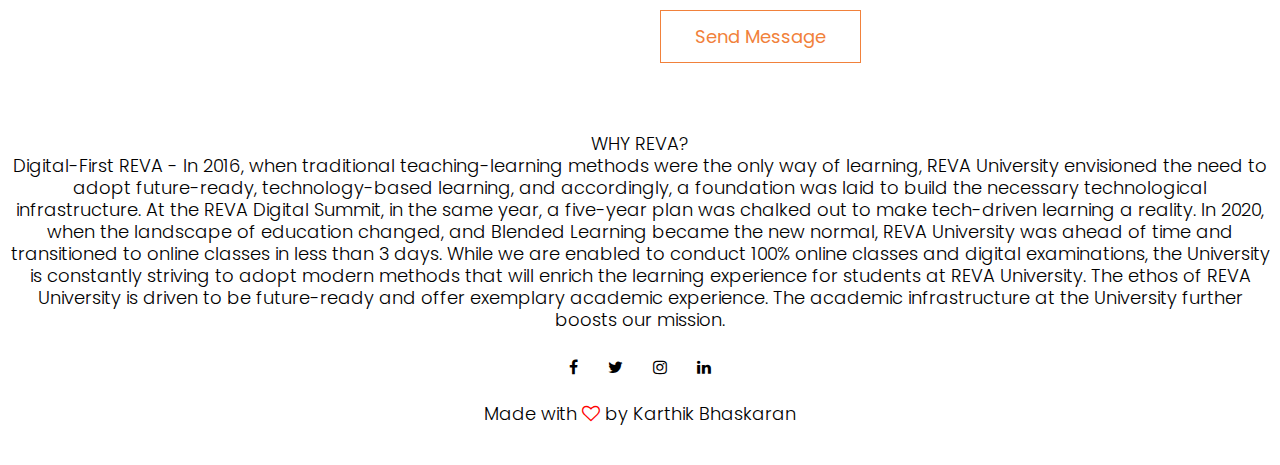
<file: contact.html>
<!DOCTYPE html>
<html lang="en">
<head>
  <meta charset="UTF-8">
  <meta http-equiv="X-UA-Compatible" content="IE=edge">
  <meta name="viewport" content="width=device-width, initial-scale=1.0">
  <title>REVA UNIVERSITY</title>
  <link rel="stylesheet" href="style.css"> 
  <link rel="icon" href="./images/favicon.ico">
  <link rel="preconnect" href="https://fonts.googleapis.com">
  <link rel="preconnect" href="https://fonts.gstatic.com" crossorigin>
  <link href="https://fonts.googleapis.com/css2?family=Poppins:wght@100;300;400;600;700&display=swap" rel="stylesheet">
  <link href="https://fonts.googleapis.com/css2?family=Merriweather:wght@700&family=Poppins:wght@100;300;400;600;700&display=swap" rel="stylesheet">
  <link rel="stylesheet" href="https://stackpath.bootstrapcdn.com/font-awesome/4.7.0/css/font-awesome.min.css">
</head>

<body>

<!-------------SECTION 1 HOME PAGE------------->

  <section class="sub-header"> 
    <nav>
      <a href="index.html"><img src="images/logo1.png" alt="logo"></a>
      <div>
        <a  class="ru" href=""><p  class="ru">REVA<span>UNIVERSITY</span></p></a>
      </div>
      <div class="nav-links" id="navLinks">
        <i class="fa fa-times" onclick="hideMenu()"></i>
        <ul>
          <li><a href="index.html">HOME</a></li>
          <li><a href="about.html">ABOUT</a></li>
          <li><a href="course.html">COURSE</a></li>
          <li><a href="blog.html">BLOG</a></li>
          <li><a href="contact.html">CONTACT</a></li>
        </ul>
      </div>
      <i class="fa fa-bars" onclick="showMenu()"></i>
    </nav>
    <h1>Contact Us</h1>

  </section>


<!-------------CONTACT US - PAGE------------->

  <section class="location">

    <iframe src="https://www.google.com/maps/embed?pb=!1m14!1m8!1m3!1d15542.916468565169!2d77.6352927!3d13.1163393!3m2!1i1024!2i768!4f13.1!3m3!1m2!1s0x3bae19721a651fd3%3A0xdee225fe28f600f6!2sREVA%20University!5e0!3m2!1sen!2sin!4v1677787270282!5m2!1sen!2sin" width="600" height="450" style="border:0;" allowfullscreen="" loading="lazy" referrerpolicy="no-referrer-when-downgrade"></iframe>

  </section>


  <section class="contact-us">

    <div class="row">

      <div class="contact-col">

        <div>
          <i class="fa fa-home"></i>
          <span>
            <h4>Rukmini Knowledge Park, Kattigenahalli</h4>
            <p>Bengaluru, Karnataka 560064</p>
          </span>
        </div>

        <div>
          <i class="fa fa-phone"></i>
          <span>
            <h4>+91- 98765 43210 / 080-44446666</h4>
            <p>Monday - Saturday 8.30am - 4.30</p>
          </span>
        </div>

        <div>
          <i class="fa fa-envelope"></i>
          <span>
            <h4>info@ru.edu.in</h4>
            <p>Email us your query</p>
          </span>
        </div>

      </div>

      <div class="contact-col">

        <form action="formhandler.php" method="post">
          <input type="text" name="name" placeholder="Enter Your Name" required>
          <input type="email" name="email" placeholder="Enter Your Email Address" required>
          <input type="tel" name="tel" placeholder="Enter Your Phone Number" required>
          <input type="text" name="subject" placeholder="Enter Your Subject" required>
          <textarea cols="10" rows="8" name="message" placeholder="Message" required></textarea>
          <button type="submit" class="hero-btn red-btn">Send Message</button>
        </form>

      </div>

    </div>

  </section>


<!-------------SECTION 10 FOOTER------------->

    <section class="footer">
      <h2></h2>
      <p>
        WHY REVA? <br>
        Digital-First REVA -
        In 2016, when traditional teaching-learning methods were the only way of learning, REVA University envisioned the need to adopt future-ready, technology-based learning, and accordingly, a foundation was laid to build the necessary technological infrastructure. At the REVA Digital Summit, in the same year, a five-year plan was chalked out to make tech-driven learning a reality. In 2020, when the landscape of education changed, and Blended Learning became the new normal, REVA University was ahead of time and transitioned to online classes in less than 3 days. While we are enabled to conduct 100% online classes and digital examinations, the University is constantly striving to adopt modern methods that will enrich the learning experience for students at REVA University. The ethos of REVA University is driven to be future-ready and offer exemplary academic experience. The academic infrastructure at the University further boosts our mission.
      </p>

      <div class="icons">
        <i class="fa fa-facebook"></i>
        <i class="fa fa-twitter"></i>
        <i class="fa fa-instagram"></i>
        <i class="fa fa-linkedin"></i>
      </div>

      <p>Made with <i class="fa fa-heart-o"></i> by Karthik Bhaskaran</p>
 
    </section>


<!----------JAVASCRIPT FOR TOGGLE MENU ------------->

  <script>

    var navLinks = document.getElementById("navLinks");

    function showMenu(){
      navLinks.style.right="0";
    }

    function hideMenu(){
      navLinks.style.right="-200px";
    }

  </script>


</body>

</html>
</file>
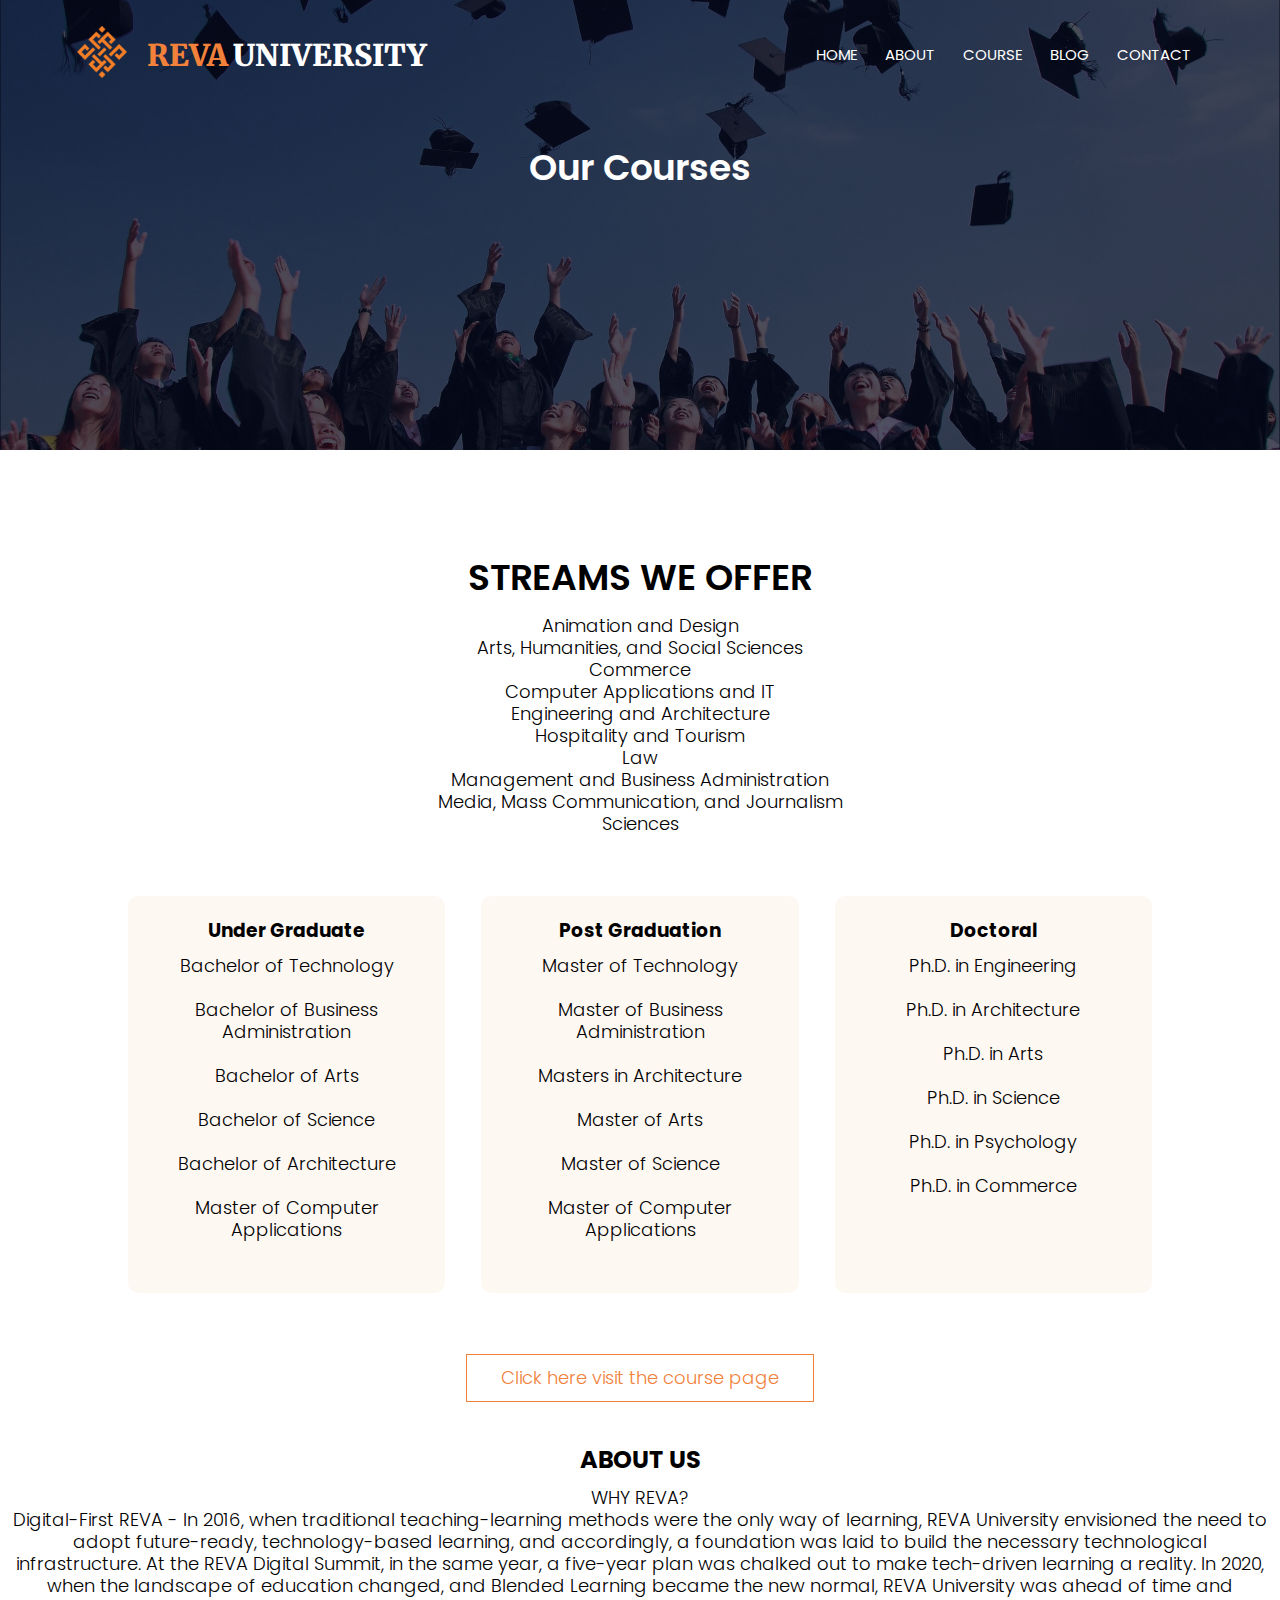
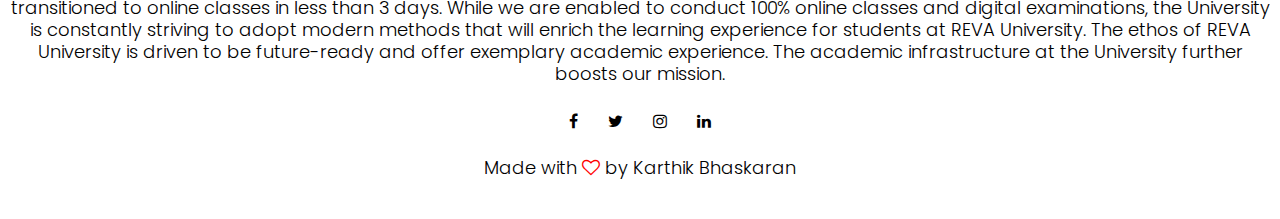
<file: course.html>
<!DOCTYPE html>
<html lang="en">
<head>
  <meta charset="UTF-8">
  <meta http-equiv="X-UA-Compatible" content="IE=edge">
  <meta name="viewport" content="width=device-width, initial-scale=1.0">
  <title>REVA UNIVERSITY</title>
  <link rel="stylesheet" href="style.css"> 
  <link rel="icon" href="./images/favicon.ico">
  <link rel="preconnect" href="https://fonts.googleapis.com">
  <link rel="preconnect" href="https://fonts.gstatic.com" crossorigin>
  <link href="https://fonts.googleapis.com/css2?family=Poppins:wght@100;300;400;600;700&display=swap" rel="stylesheet">
  <link href="https://fonts.googleapis.com/css2?family=Merriweather:wght@700&family=Poppins:wght@100;300;400;600;700&display=swap" rel="stylesheet">
  <link rel="stylesheet" href="https://stackpath.bootstrapcdn.com/font-awesome/4.7.0/css/font-awesome.min.css">
</head>

<body>


<!-------------SECTION 1 HOME PAGE------------->

  <section class="sub-header"> 
    <nav>
      <a href="index.html"><img src="images/logo1.png" alt="logo"></a>

      <div>
        <a  class="ru" href=""><p  class="ru">REVA<span>UNIVERSITY</span></p></a>
      </div>

      <div class="nav-links" id="navLinks">
        <i class="fa fa-times" onclick="hideMenu()"></i>
        <ul>
          <li><a href="index.html">HOME</a></li>
          <li><a href="about.html">ABOUT</a></li>
          <li><a href="course.html">COURSE</a></li>
          <li><a href="blog.html">BLOG</a></li>
          <li><a href="contact.html">CONTACT</a></li>
        </ul>
      </div>

      <i class="fa fa-bars" onclick="showMenu()"></i>
    </nav>
    <h1>Our Courses</h1>

  </section>


<!-------------COURSE PAGE------------->

    <section class="stream">
      <h1>STREAMS WE OFFER</h1>
      <p>	Animation and Design <br>	
        Arts, Humanities, and Social Sciences	<br>
        Commerce	<br>
        Computer Applications and IT	<br>
        Engineering and Architecture	<br>
        Hospitality and Tourism	<br>
        Law	<br>
        Management and Business Administration	<br>
        Media, Mass Communication, and Journalism	<br>
        Sciences</p>
  
        <div class="row">
  
          <div class="stream-col">
            <h3>Under Graduate</h3>
            <p>
              Bachelor of Technology <br><br>
              Bachelor of Business Administration <br><br>
              Bachelor of Arts <br><br>
              Bachelor of Science <br><br>
              Bachelor of Architecture <br><br>
              Master of Computer Applications
            </p>
          </div>
  
          <div class="stream-col">
            <h3>Post Graduation</h3>
            <p>
              Master of Technology <br><br>
              Master of Business Administration <br><br>
              Masters in Architecture <br><br>
              Master of Arts <br><br>
              Master of Science <br><br>
              Master of Computer Applications <br><br>
          </div>
  
          <div class="stream-col">
            <h3>Doctoral</h3>
            <p>
              Ph.D. in Engineering <br><br>
              Ph.D. in Architecture <br><br>
              Ph.D. in Arts <br><br>
              Ph.D. in Science <br><br>
              Ph.D. in Psychology <br><br>
              Ph.D. in Commerce <br> <br> <br>
            </p>
          </div>

        </div>
        
        <p>
          <a href="https://www.reva.edu.in/course-list/undergraduate-programmes" class="hero-btn red-btn">Click here visit the course page</a>
        </p>
  
    </section>


<!-------------SECTION 10 FOOTER------------->

    <section class="footer">
      <h2>ABOUT US</h2>
      <p>
        WHY REVA? <br>
        Digital-First REVA -
        In 2016, when traditional teaching-learning methods were the only way of learning, REVA University envisioned the need to adopt future-ready, technology-based learning, and accordingly, a foundation was laid to build the necessary technological infrastructure. At the REVA Digital Summit, in the same year, a five-year plan was chalked out to make tech-driven learning a reality. In 2020, when the landscape of education changed, and Blended Learning became the new normal, REVA University was ahead of time and transitioned to online classes in less than 3 days. While we are enabled to conduct 100% online classes and digital examinations, the University is constantly striving to adopt modern methods that will enrich the learning experience for students at REVA University. The ethos of REVA University is driven to be future-ready and offer exemplary academic experience. The academic infrastructure at the University further boosts our mission.
      </p>

      <div class="icons">
        <i class="fa fa-facebook"></i>
        <i class="fa fa-twitter"></i>
        <i class="fa fa-instagram"></i>
        <i class="fa fa-linkedin"></i>
      </div>

      <p>Made with <i class="fa fa-heart-o"></i> by Karthik Bhaskaran</p>
 
    </section>


<!----------JAVASCRIPT FOR TOGGLE MENU ------------->

  <script>

    var navLinks = document.getElementById("navLinks");

    function showMenu(){
      navLinks.style.right="0";
    }

    function hideMenu(){
      navLinks.style.right="-200px";
    }

  </script>


</body>

</html>
</file>
<file: style.css>
*{
  margin: 0;
  padding: 0;
  font-family: 'Poppins', sans-serif;
}

/*-------------SECTION 1 HOME PAGE-------------*/

.header{
  min-height: 100vh;
  width: 100%;
  background-image: linear-gradient(rgba(4,9,30,0.7),rgba(4,9,30,0.7)),url(images/banner3.jpg);
  background-position: center;
  background-size: cover;
  position: relative;
}

.ru{
  font-family: 'Merriweather', serif;
  position: relative;
  left: 5px;
  display: flex;
  font-size: 30px;
  font-weight: bolder;
  color: #f1813b;
  text-decoration: none;
}

.ru span{
  font-family: 'Merriweather', serif;
  position: relative;
  left: 5px;
  display: flex;
  font-size: 30px;
  font-weight: bolder;
  color: #fff;
}

.ru:hover{
  transition: transform 2s;
}

nav{
  display: flex;
  padding: 2% 6%;
  justify-content: space-between;
  align-items: center;
}

nav img{
  width: 50px;
}

.nav-links{
  flex: 1;
  text-align: right;
}

.nav-links ul li{
  list-style: none;
  display: inline-block;
  padding: 8px 12px;
  position: relative;
}

.nav-links ul li a{
  color: #fff;
  text-decoration: none;
  font-size: 15px;
}

.nav-links ul li::after{
  content: '';
  width: 0%;
  height: 2px;
  background: #f1813b;
  display: block;
  margin: auto;
  transition: 0.5s;
}

.nav-links ul li:hover::after{
  width: 100%;
}

.text-box{
  width: 90%;
  color: #fff;
  position: absolute;
  top: 50%;
  left: 50%;
  transform: translate(-50%,-50%);
  text-align: center;
}

.text-box h1{
  font-size: 62px;
}

.text-box p{
  margin: 10px,0,40px;
  font-size: 18px;
  color: #fff;
}

.hero-btn{
  display: inline-block;
  text-decoration: none;
  color: #fff;
  border: 1px solid #fff;
  padding: 12px 34px;
  font-size: 18px;
  background: transparent; 
  position: relative;
  cursor: pointer;
}

.hero-btn:hover{
  border: 1px solid #f1813b;
  background: #f1813b;
  transition: 1s;
}

nav .fa{
  display: none;
}

@media(max-width: 700px){
  .text-box h1{
    font-size: 20px;
  }
  .nav-links ul li{
    display: block;
  }
  .nav-links{
    position: fixed;
    background: #f1813b;
    height: 100vh;
    width: 200px;
    top: 0;
    right: -200px;
    text-align: left;
    z-index: 2;
    transition: 1s;
  }
  nav .fa{
    display: block;
    color: #fff;
    margin: 10px;
    font-size: 22px;
    cursor: pointer;
  }
  .nav-links ul{
    padding: 30px;
  }
}


/*-------------SECTION 2 Streams-------------*/

.stream{
  width: 80%;
  margin: auto;
  text-align: center;
  padding-top: 100px;
}

h1{
  font-size: 36px;
  font-weight: 600;
}

p{
  color: #000;
  font-size: 18px;
  font-weight: 300;
  line-height: 22px;
  padding: 10px;
}

.row{
  margin-top: 5%;
  display: flex;
  justify-content: space-between;
}

.stream-col{
  flex-basis: 31%;
  background: #fcefe26c;
  border-radius: 10px;
  margin-bottom: 5%;
  padding: 20px 12px;
  box-sizing: border-box;
  transition: 0.5s;
}

.h3{
  text-align: center;
  font-weight: 600;
  margin: 10px 0;
}

.stream-col:hover{
  box-shadow: 0 0 20px 0 rgba(0,0,0,0.2);
}

.red-btn{
  border: 1px solid #f1813b;
  background: transparent;
  color: #f1813b;
}

.red-btn:hover{
  color: #fff;
}


/*-------------SECTION 2 CAMPUS-------------*/

.campus{
  width: 80%;
  margin: auto;
  text-align: center;
  padding-top: 50px;
}

.campus-col{
  flex-basis: 32%;
  border-radius: 10px;
  margin-bottom: 30px;
  position: relative;
  overflow: hidden;
}

.campus-col img{
  width: 100%;
  display: block;
}

.layer{
  background: transparent;
  height: 100%;
  width: 100%;
  position: absolute;
  top: 0;
  left: 0;
  transition: 0.5s;
}

.layer:hover{
  background: rgba(235, 103, 14, 0.788);
}

.layer h3{
  width: 100%;
  font-weight: 500;
  color: #fff;
  font-size: 26px;
  bottom: 0;
  left: 50%;
  transform: translate(-50%);
  position: absolute;
  opacity: 0;
  transition: 0.5s;
}

.layer:hover h3{
  bottom: 25%;
  opacity: 1;
}


/*-------------SECTION 4 FACILITIES-------------*/

.library{
  width: 80%;
  margin: auto;
  text-align: center;
  padding-top: 50px;
}

.library-col{
  flex-basis: 32%;
  border-radius: 10px;
  margin-bottom: 30px;
  position: relative;
  overflow: hidden;
}

.library-col img{
  width: 100%;
  display: block;
}

.layer{
  background: transparent;
  height: 100%;
  width: 100%;
  position: absolute;
  top: 0;
  left: 0;
  transition: 0.5s;
}

.layer:hover{
  background: rgba(235, 103, 14, 0.788);
}

@media(max-width: 700px){
  .library-col img{
    flex-direction: column;
  }
}


/*-------------SECTION 5 SPORTS-------------*/

.sports{
  width: 80%;
  margin: auto;
  text-align: center;
  padding-top: 10px;
  padding: 10px;
}

.sports-col{
  flex-basis: 32%;
  border-radius: 10px;
  margin-bottom: 30px;
  position: relative;
  overflow: hidden;
}

.sports-col img{
  width: 100%;
  display: block;
}

.layer{
  background: transparent;
  height: 100%;
  width: 100%;
  position: absolute;
  top: 0;
  left: 0;
  transition: 0.5s;
}

.layer:hover{
  background: rgba(235, 103, 14, 0.788);
}

.layer h3{
  width: 100%;
  font-weight: 500;
  color: #fff;
  font-size: 26px;
  bottom: 0;
  left: 50%;
  transform: translate(-50%);
  position: absolute;
  opacity: 0;
  transition: 0.5s;
}

.layer:hover h3{
  bottom: 25%;
  opacity: 1;
}


/*-------------SECTION 6 CULTURALS-------------*/

.culturals{
  width: 80%;
  margin: auto;
  text-align: center;
  padding-top: 50px;
}

.culturals-col{
  flex-basis: 32%;
  border-radius: 10px;
  margin-bottom: 30px;
  position: relative;
  overflow: hidden;
}

.culturals-col img{
  width: 100%;
  display: block;
}

.layer{
  background: transparent;
  height: 100%;
  width: 100%;
  position: absolute;
  top: 0;
  left: 0;
  transition: 0.5s;
}

.layer:hover{
  background: rgba(235, 103, 14, 0.788);
}


/*-------------SECTION 7 LABORATORIES-------------*/

.labs{
  width: 80%;
  margin: auto;
  text-align: center;
  padding-top: 50px;
}

.labs-col{
  flex-basis: 32%;
  border-radius: 10px;
  margin-bottom: 30px;
  position: relative;
  overflow: hidden;
}

.labs-col img{
  width: 100%;
  display: block;
}

.layer{
  background: transparent;
  height: 100%;
  width: 100%;
  position: absolute;
  top: 0;
  left: 0;
  transition: 0.5s;
}

.layer:hover{
  background: rgba(235, 103, 14, 0.788);
}


/*-------------SECTION 8 testimonials-------------*/

.testimonials{
  width: 80%;
  margin: auto;
  padding-top: 100px;
  text-align: center;
}

.testimonials-col{
  flex-basis: 44%;
  border-radius: 10px;
  margin-bottom: 5%;
  text-align: left;
  background: #fcefe26c;
  padding: 25px;
  cursor: pointer;
  display: flex;
}

.testimonials-col img{
  height: 40px;
  margin-left: 5px;
  margin-right: 30px;
  border-radius: 50%;
}

.testimonials-col p{
  padding: 0;
}

.testimonials-col h3{
  margin-top: 15px;
  text-align: left;
}

.testimonials-col .fa{
  color: #f1813b;
}

@media(max-width: 700px){
  .testimonials-col img{
    margin-left: 0px;
    margin-right: 15px;
  }
}


/*-------------SECTION 9 CALL TO ACTION-------------*/

.cta{
  margin: 100px auto;
  width: 80%;
  background-image: linear-gradient(rgba(0,0,0,0.7),rgba(0,0,0,0.7)),url(images/banner2a.jpg);
  background-position: center;
  background-size: cover;
  border-radius: 10px;
  text-align: center;
  padding: 100px 0;
}

.cta h1{
  color: #fff;
  margin-bottom: 40px;
  padding: 0;
}

.hero-btn{
  display: inline-block;
  text-decoration: none;
  color: #fff;
  border: 1px solid #fff;
  padding: 12px 34px;
  font-size: 18px;
  background: transparent; 
  position: relative;
  cursor: pointer;
}

.hero-btn:hover{
  border: 1px solid #f1813b;
  background: #f1813b;
  transition: 1s;
}

@media(max-width: 700px){
  .cta h1{
    font-size: 24px;
  }
}


/*-------------SECTION 10 FOOTER-------------*/

.footer{
  width: 100%;
  text-align: center;
  padding: 30px 0;
}

.footer h4{
  margin-bottom: 25px;
  margin-top: 20px;
  font-weight: 600;
}

.icons .fa{

  margin: 0 13px;
  cursor: pointer;
  padding: 18px 0;
}
.fa-heart-o{ 
  color: red;
}


/*---------- ABOUT US - PAGE ---------*/

.sub-header{
  height: 50vh;
  width: 100%;
  background-image: linear-gradient(rgba(4,9,30,0.7),rgba(4,9,30,0.7)),url(images/background.jpg);
  background-position: center;
  background-size: cover;
  text-align: center;
  color: #fff;
}

.sub-header h1{
  margin-top: 30px;
}

.about-us{
  width: 80%;
  margin: auto;
  padding-top: 80px;
  padding-bottom: 50px;
}

.about-col{
  flex-basis: 48%;
  padding: 30px 2px;
}

.about-col img{
  width: 100%;
}

.about-col h1{
  padding-top: 0;
}

.about-col p{
  padding: 15px 0 25px;
}

.red-btn{
  border: 1px solid #f1813b;
  background: transparent;
  color: #f1813b;
}

.red-btn:hover{
  color: #fff;
}


/*---------- BLOG - PAGE ---------*/

.blog-content{
  width: 80%;
  margin: auto;
  padding: 60px 0;
}

.blog-left{
  flex-basis: 65%;
}

.blog-left img{
  width: 100%;
}

.blog-left h2{
  color: #222;
  font-weight: 600;
  margin: 30px 0;
}

.red-btn{
  border: 1px solid #f1813b;
  background: transparent;
  color: #f1813b;
}

.red-btn:hover{
  color: #fff;
}

.blog-left p{
  color: #3f3d3d;
  padding: 0;
}

.blog-right{
  flex-basis: 32%;
}

.blog-right h3{
  background: #f1813b;
  color: #fff;
  padding: 7px 0;
  font-size: 20px;
  margin-bottom: 20px;
  text-align: center;
}

.blog-right div{
  display: flex;
  align-items: center;
  justify-content: space-between;
  color: #3f3d3d;
  padding: 8px;
  box-sizing: border-box;
}

.comment-box{
  border: 1px solid #333;
  margin: 50px 0;
  padding: 10px 20px;
}

.comment-box h3{
  text-align: left;
}

.comment-form input, .comment-form textarea{
  width: 100%;
  padding: 10px;
  margin: 15px 0;
  box-sizing: border-box;
  border: none;
  outline: none;
  background: #f0f0f0;
}

.comment-form button{
  margin: 10px 0;
}

@media(max-width: 700px){
  .sub-header h1{
    font-size: 24px;
  }
}


/*---------- CONTACT - PAGE ---------*/

.location{
  width: 80%;
  margin: auto;
  padding: 80px 0;
}

.location iframe{
  width: 100%;
}

.contact-us{
  width: 80%;
  margin: auto;
}

.contact-col{
  flex-basis: 48%;
  margin-bottom: 30px;
}

.contact-col div{
  display: flex;
  align-items: center;
  margin-bottom: 40px;
}

.contact-col div .fa{
  font-size: 28px;
  color: #f1813b;
  margin: 10px;
  margin-right: 30px;
}

.contact-col div p{
  padding: 0;
}

.contact-col div h4{
  font-size: 20px;
  margin-bottom: 5px;
  color: #f1813b;
  font-weight: 400;
}

.contact-col input, .contact-col textarea{
  width: 100%;
  padding: 15px;
  margin-bottom: 17px;
  outline: none;
  border: 1px solid #ccc;
  box-sizing: border-box;
}
</file>
